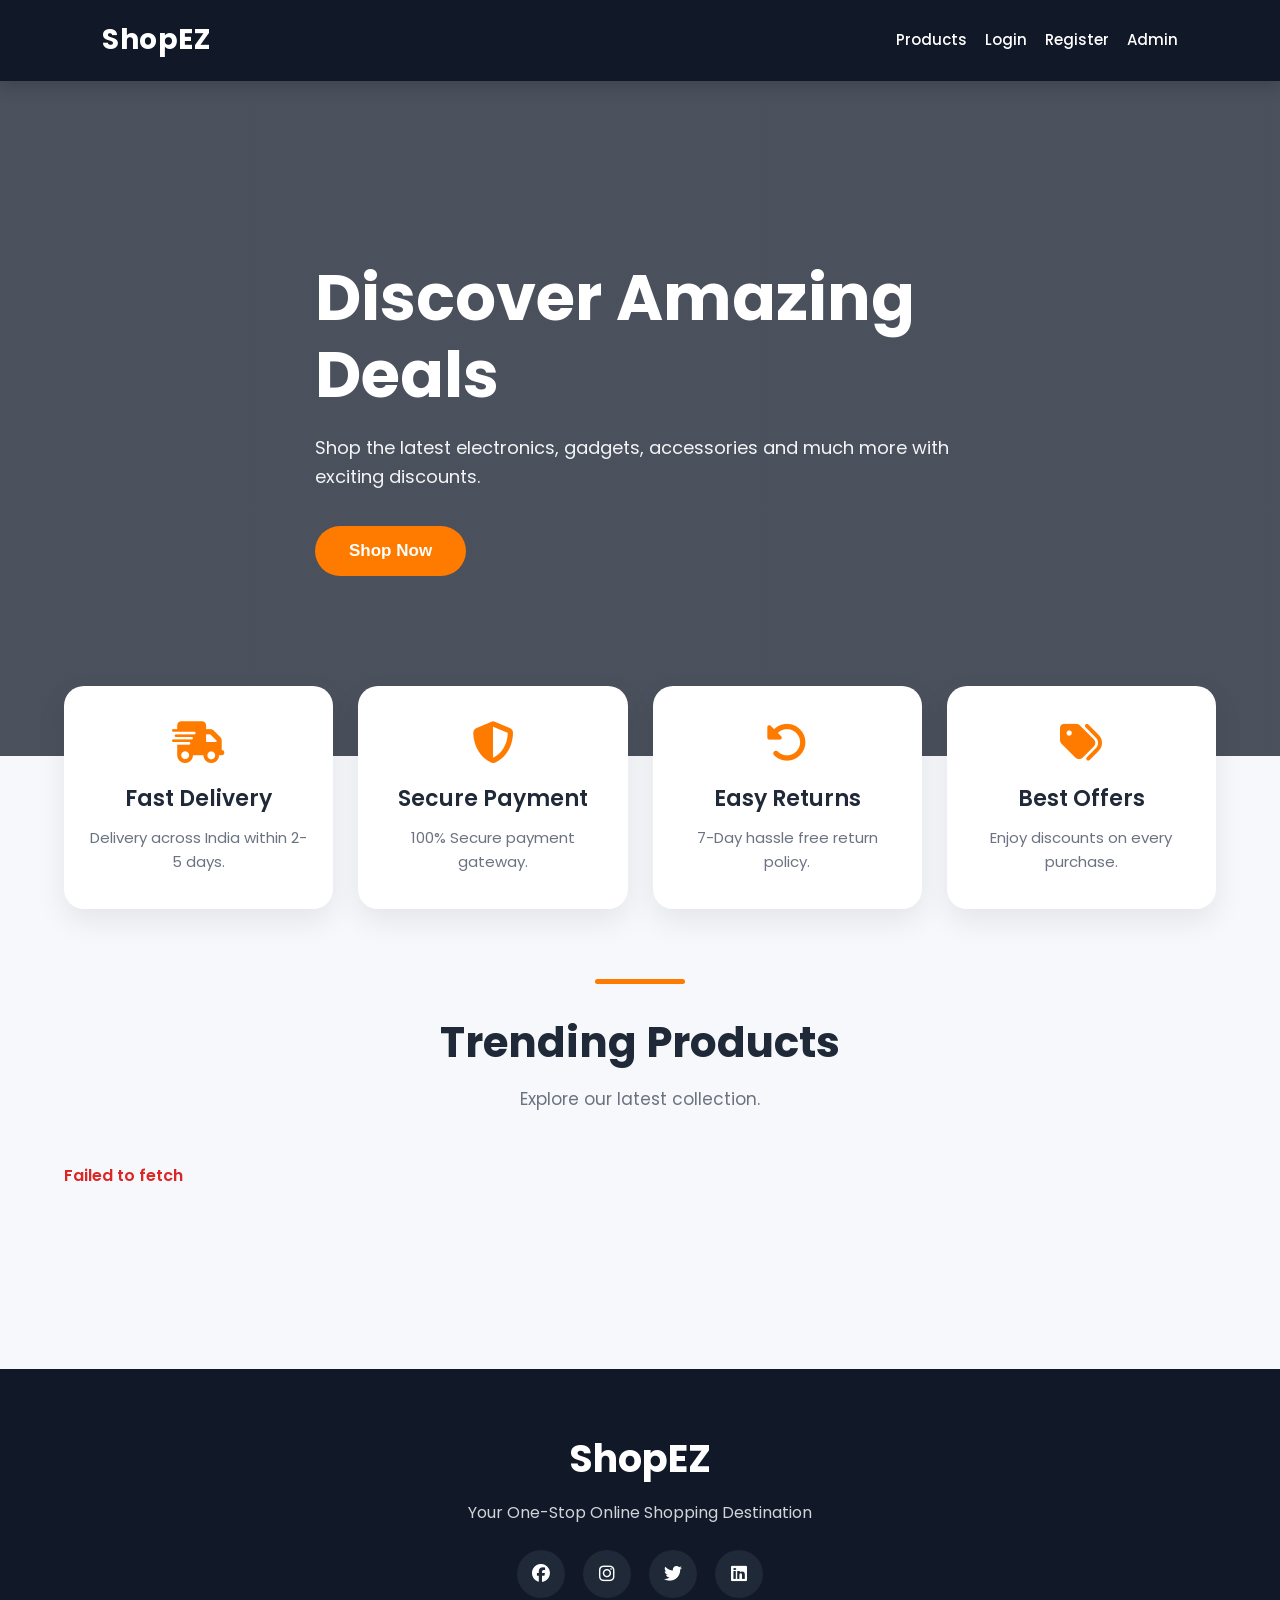
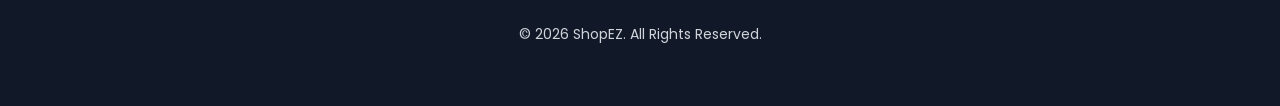
<file: frontend/index.html>
<!DOCTYPE html>
<html lang="en">

<head>
    <meta charset="UTF-8">
    <meta name="viewport" content="width=device-width, initial-scale=1.0">

    <title>ShopEZ | Online Shopping</title>

    <link rel="stylesheet" href="css/style.css">

    <link rel="preconnect" href="https://fonts.googleapis.com">
    <link rel="preconnect" href="https://fonts.gstatic.com" crossorigin>

    <link href="https://fonts.googleapis.com/css2?family=Poppins:wght@300;400;500;600;700&display=swap"
        rel="stylesheet">

    <link rel="stylesheet"
        href="https://cdnjs.cloudflare.com/ajax/libs/font-awesome/6.5.2/css/all.min.css">
</head>

<body>

    <!-- Navigation -->
    <nav id="nav"></nav>

    <!-- Hero Section -->
    <section class="hero">

        <div class="hero-content">

            <h1>Discover Amazing Deals</h1>

            <p>
                Shop the latest electronics, gadgets,
                accessories and much more with exciting discounts.
            </p>

            <a href="#products">
                <button class="hero-btn">
                    Shop Now
                </button>
            </a>

        </div>

    </section>

    <!-- Features -->

    <section class="features">

        <div class="feature-box">

            <i class="fa-solid fa-truck-fast"></i>

            <h3>Fast Delivery</h3>

            <p>Delivery across India within 2-5 days.</p>

        </div>

        <div class="feature-box">

            <i class="fa-solid fa-shield-halved"></i>

            <h3>Secure Payment</h3>

            <p>100% Secure payment gateway.</p>

        </div>

        <div class="feature-box">

            <i class="fa-solid fa-rotate-left"></i>

            <h3>Easy Returns</h3>

            <p>7-Day hassle free return policy.</p>

        </div>

        <div class="feature-box">

            <i class="fa-solid fa-tags"></i>

            <h3>Best Offers</h3>

            <p>Enjoy discounts on every purchase.</p>

        </div>

    </section>

    <!-- Products -->

    <section class="products-section" id="products">

        <div class="section-title">

            <h2>Trending Products</h2>

            <p>Explore our latest collection.</p>

        </div>

        <div id="msg"></div>

        <div class="grid" id="productGrid">

        </div>

    </section>

    <!-- Footer -->

    <footer>

        <div class="footer-content">

            <h2>ShopEZ</h2>

            <p>Your One-Stop Online Shopping Destination</p>

            <div class="footer-icons">

                <i class="fab fa-facebook"></i>

                <i class="fab fa-instagram"></i>

                <i class="fab fa-twitter"></i>

                <i class="fab fa-linkedin"></i>

            </div>

            <p class="copyright">

                © 2026 ShopEZ. All Rights Reserved.

            </p>

        </div>

    </footer>

    <!-- Scripts -->

    <script src="js/api.js"></script>

    <script src="js/nav.js"></script>

    <script>

        async function loadProducts() {

            try {

                const data = await apiRequest('/products');

                const grid = document.getElementById('productGrid');

                if (!data.products.length) {

                    grid.innerHTML = `
                    <div class="empty-products">

                        <i class="fa-solid fa-box-open"></i>

                        <h3>No Products Available</h3>

                        <p>Please add products from the admin dashboard.</p>

                    </div>
                    `;

                    return;

                }

                grid.innerHTML = data.products.map(p => `

                <div class="product-card">

                    <img src="${p.image || 'https://images.unsplash.com/photo-1542291026-7eec264c27ff?w=500'}"
                        alt="${p.name}">

                    <div class="product-info">

                        <h3>${p.name}</h3>

                        <p>${p.description}</p>

                        <div class="price-row">

                            <span class="price">

                                ₹${p.price}

                            </span>

                            ${p.discount ?
                            `<span class="discount">${p.discount}% OFF</span>`
                            : ""}

                        </div>

                        <button onclick="shopNow('${p._id}')">

                            <i class="fa-solid fa-cart-shopping"></i>

                            Buy Now

                        </button>

                    </div>

                </div>

                `).join("");

            }

            catch (err) {

                document.getElementById("msg").innerHTML =

                    `<p class="error">${err.message}</p>`;

            }

        }

        function shopNow(id) {

            if (!getToken()) {

                window.location.href = "login.html";

                return;

            }

            window.location.href = `order.html?productId=${id}`;

        }

        loadProducts();

    </script>

</body>

</html>
</file>
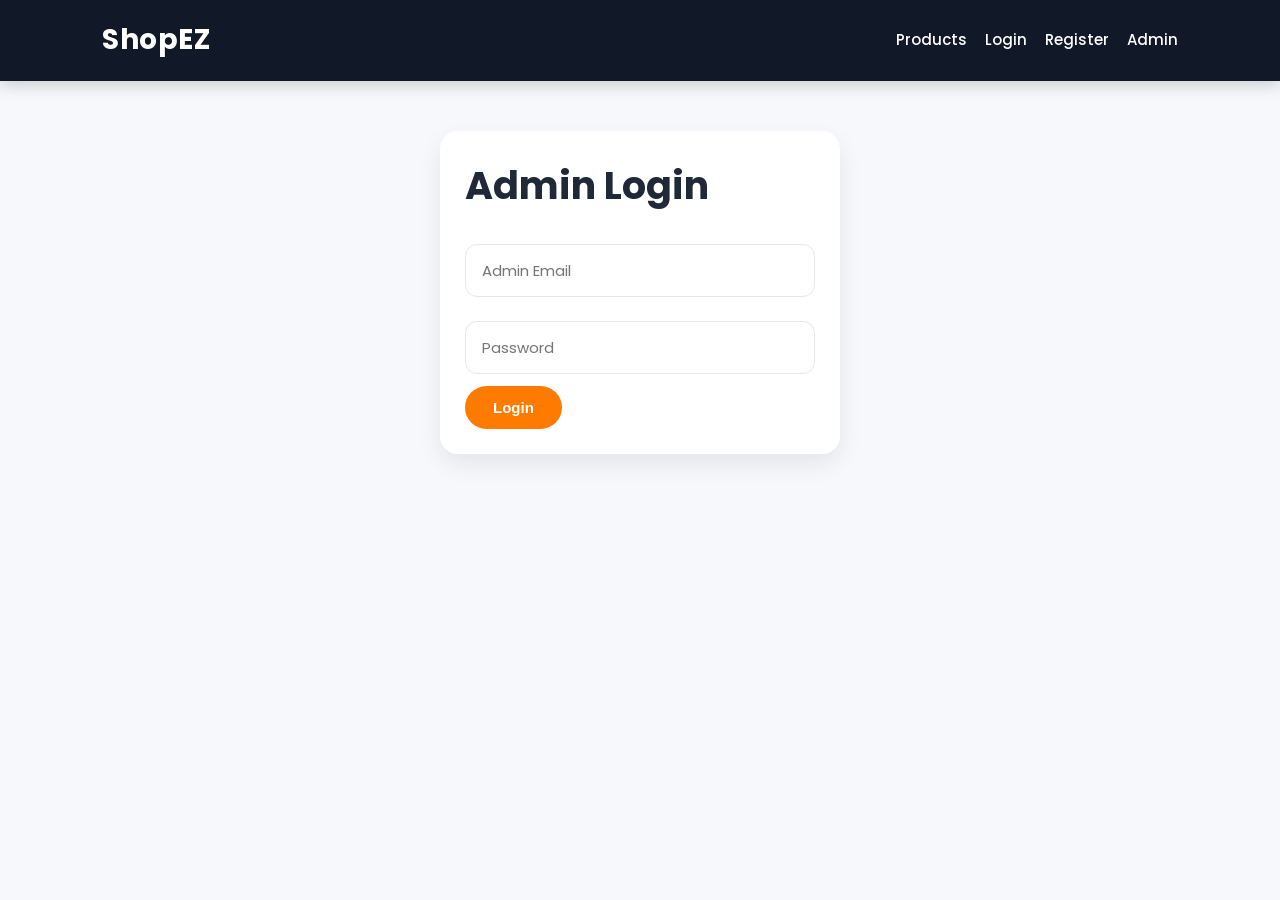
<file: frontend/admin.html>
<!DOCTYPE html>
<html>
<head><meta charset="UTF-8"><title>Admin - ShopEZ</title><link rel="stylesheet" href="css/style.css"></head>
<body>
<nav id="nav"></nav>
<div class="container">
  <div class="card" id="loginBox" style="max-width:400px;margin:auto;">
    <h2>Admin Login</h2>
    <div id="msg"></div>
    <input id="email" placeholder="Admin Email">
    <input id="password" type="password" placeholder="Password">
    <button onclick="adminLogin()">Login</button>
  </div>

  <div id="dashboard" style="display:none;">
    <div class="card">
      <h2>Add Product</h2>
      <input id="pname" placeholder="Product Name">
      <input id="pprice" placeholder="Price" type="number">
      <input id="pdiscount" placeholder="Discount %" type="number">
      <textarea id="pdesc" placeholder="Description"></textarea>
      <button onclick="addProduct()">Add Product</button>
      <div id="pmsg"></div>
    </div>
    <div class="card">
      <h2>All Orders</h2>
      <div id="allOrders"></div>
    </div>
  </div>
</div>
<script src="js/api.js"></script>
<script src="js/nav.js"></script>
<script>
async function adminLogin() {
  const email = document.getElementById('email').value;
  const password = document.getElementById('password').value;
  try {
    const data = await apiRequest('/admin/login', 'POST', { email, password });
    setToken(data.token);
    document.getElementById('loginBox').style.display = 'none';
    document.getElementById('dashboard').style.display = 'block';
    loadOrders();
  } catch (err) {
    document.getElementById('msg').innerHTML = `<p class="error">${err.message}</p>`;
  }
}

async function addProduct() {
  const name = document.getElementById('pname').value;
  const price = document.getElementById('pprice').value;
  const discount = document.getElementById('pdiscount').value;
  const description = document.getElementById('pdesc').value;
  try {
    await apiRequest('/admin/products', 'POST', { name, price, discount, description }, true);
    document.getElementById('pmsg').innerHTML = '<p class="success">Product added!</p>';
  } catch (err) {
    document.getElementById('pmsg').innerHTML = `<p class="error">${err.message}</p>`;
  }
}

async function loadOrders() {
  const data = await apiRequest('/admin/orders', 'GET', null, true);
  document.getElementById('allOrders').innerHTML = data.orders.map(o => `
    <div class="order-item">
      <span>${o.user.name} (${o.user.email})</span>
      <span>₹${o.totalAmount} - ${o.status}</span>
    </div>`).join('') || '<p>No orders yet.</p>';
}
</script>
</body>
</html>
</file>
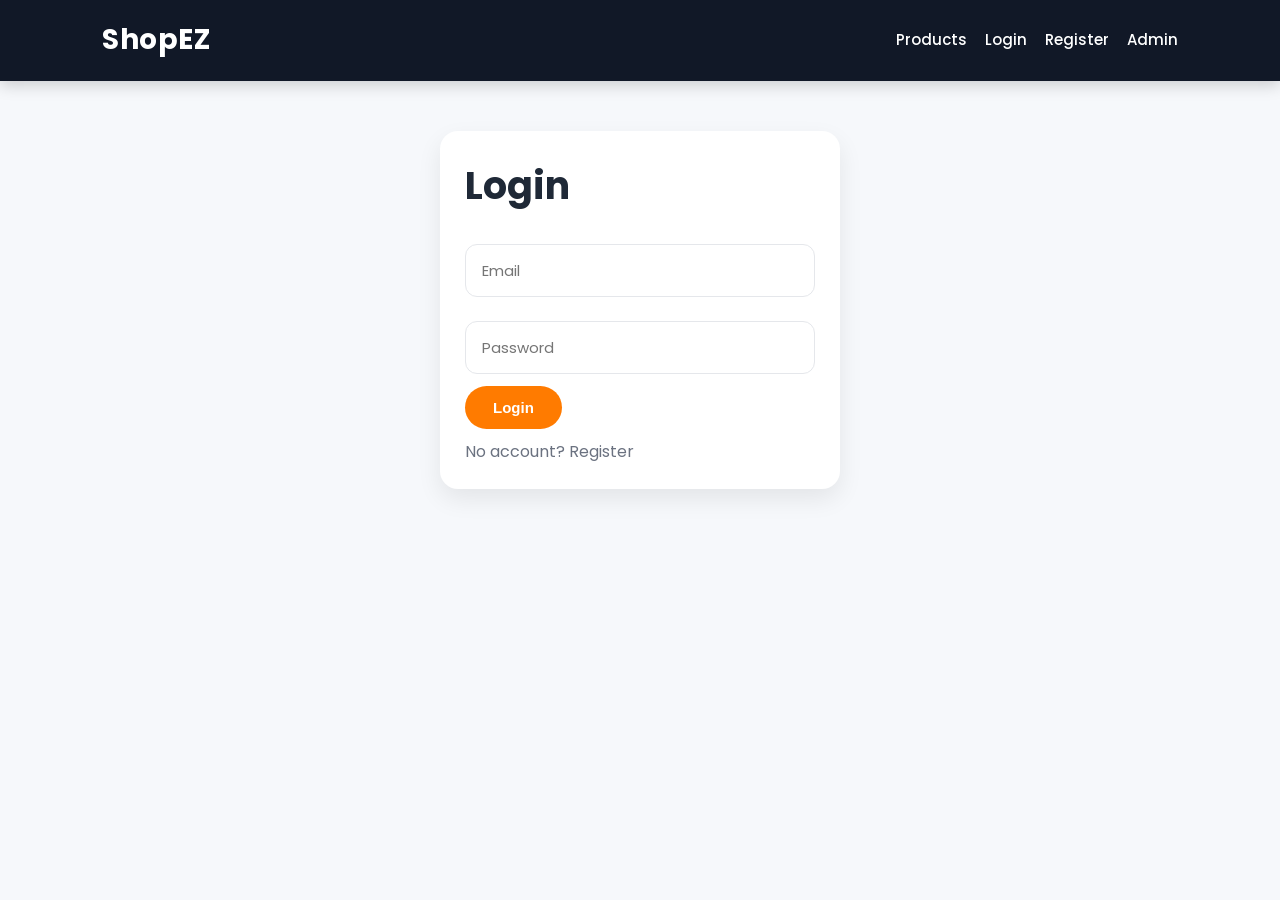
<file: frontend/cart.html>
<!DOCTYPE html>
<html>
<head><meta charset="UTF-8"><title>Cart - ShopEZ</title><link rel="stylesheet" href="css/style.css"></head>
<body>
<nav id="nav"></nav>
<div class="container">
  <div class="card">
    <h2>My Cart</h2>
    <div id="msg"></div>
    <div id="cartItems"></div>
    <button onclick="window.location.href='order.html'">Proceed to Checkout</button>
  </div>
</div>
<script src="js/api.js"></script>
<script src="js/nav.js"></script>
<script>
async function loadCart() {
  if (!getToken()) { window.location.href = 'login.html'; return; }
  try {
    const data = await apiRequest('/cart', 'GET', null, true);
    const box = document.getElementById('cartItems');
    if (!data.cart.items.length) { box.innerHTML = '<p>Your cart is empty.</p>'; return; }
    box.innerHTML = data.cart.items.map(i => `
      <div class="cart-item">
        <span>${i.product.name} x ${i.quantity}</span>
        <span>₹${i.product.price * i.quantity}
          <button onclick="removeItem('${i.product._id}')">Remove</button>
        </span>
      </div>`).join('');
  } catch (err) {
    document.getElementById('msg').innerHTML = `<p class="error">${err.message}</p>`;
  }
}

async function removeItem(productId) {
  await apiRequest('/cart/remove', 'POST', { productId }, true);
  loadCart();
}

loadCart();
</script>
</body>
</html>
</file>
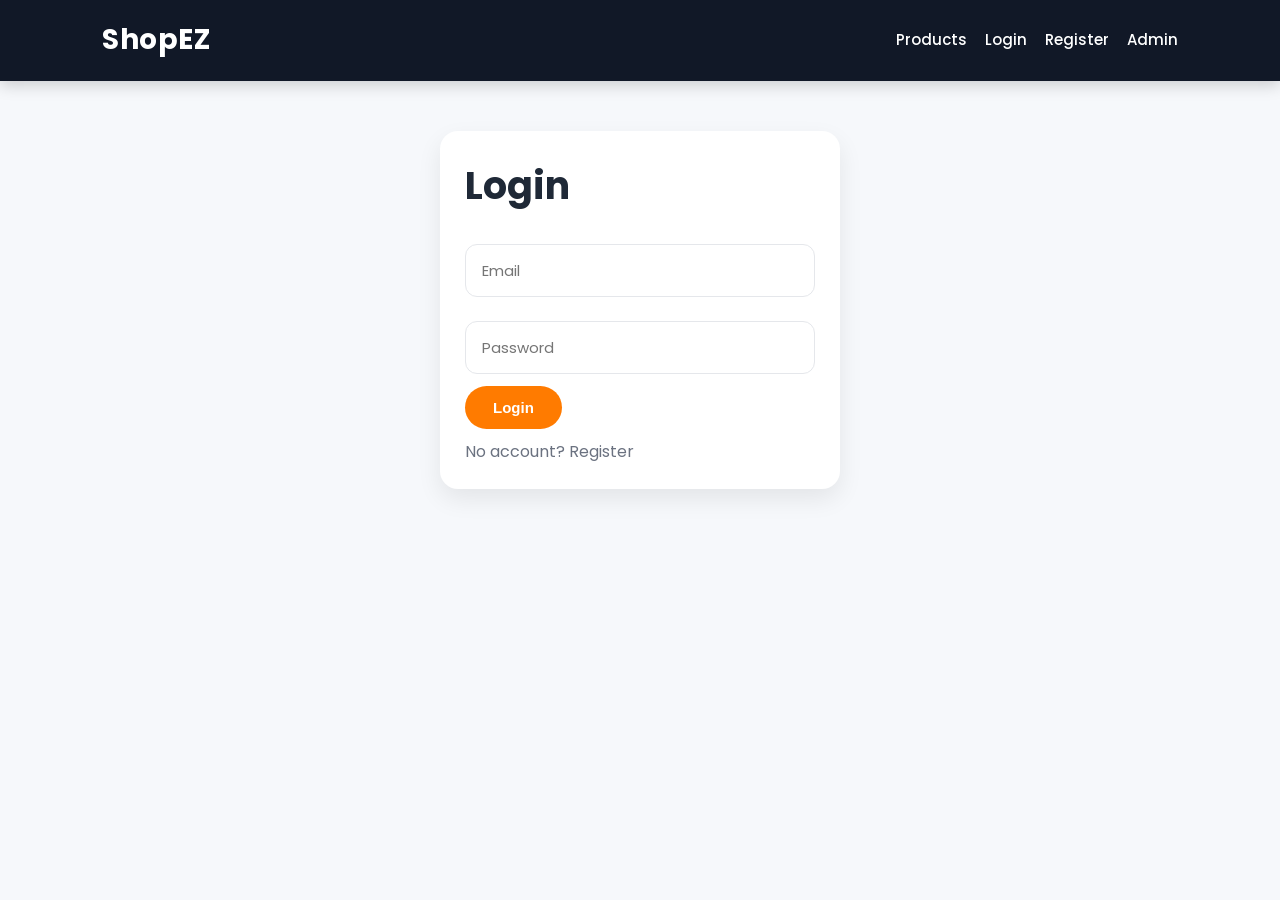
<file: frontend/login.html>
<!DOCTYPE html>
<html>
<head><meta charset="UTF-8"><title>Login - ShopEZ</title><link rel="stylesheet" href="css/style.css"></head>
<body>
<nav id="nav"></nav>
<div class="container">
  <div class="card" style="max-width:400px;margin:auto;">
    <h2>Login</h2>
    <div id="msg"></div>
    <input id="email" placeholder="Email">
    <input id="password" type="password" placeholder="Password">
    <button onclick="login()">Login</button>
    <p style="margin-top:10px;">No account? <a href="register.html">Register</a></p>
  </div>
</div>
<script src="js/api.js"></script>
<script src="js/nav.js"></script>
<script>
async function login() {
  const email = document.getElementById('email').value;
  const password = document.getElementById('password').value;
  const msg = document.getElementById('msg');
  try {
    const data = await apiRequest('/users/login', 'POST', { email, password });
    setToken(data.token);
    window.location.href = 'index.html';
  } catch (err) {
    msg.innerHTML = `<p class="error">${err.message}</p>`;
  }
}
</script>
</body>
</html>
</file>
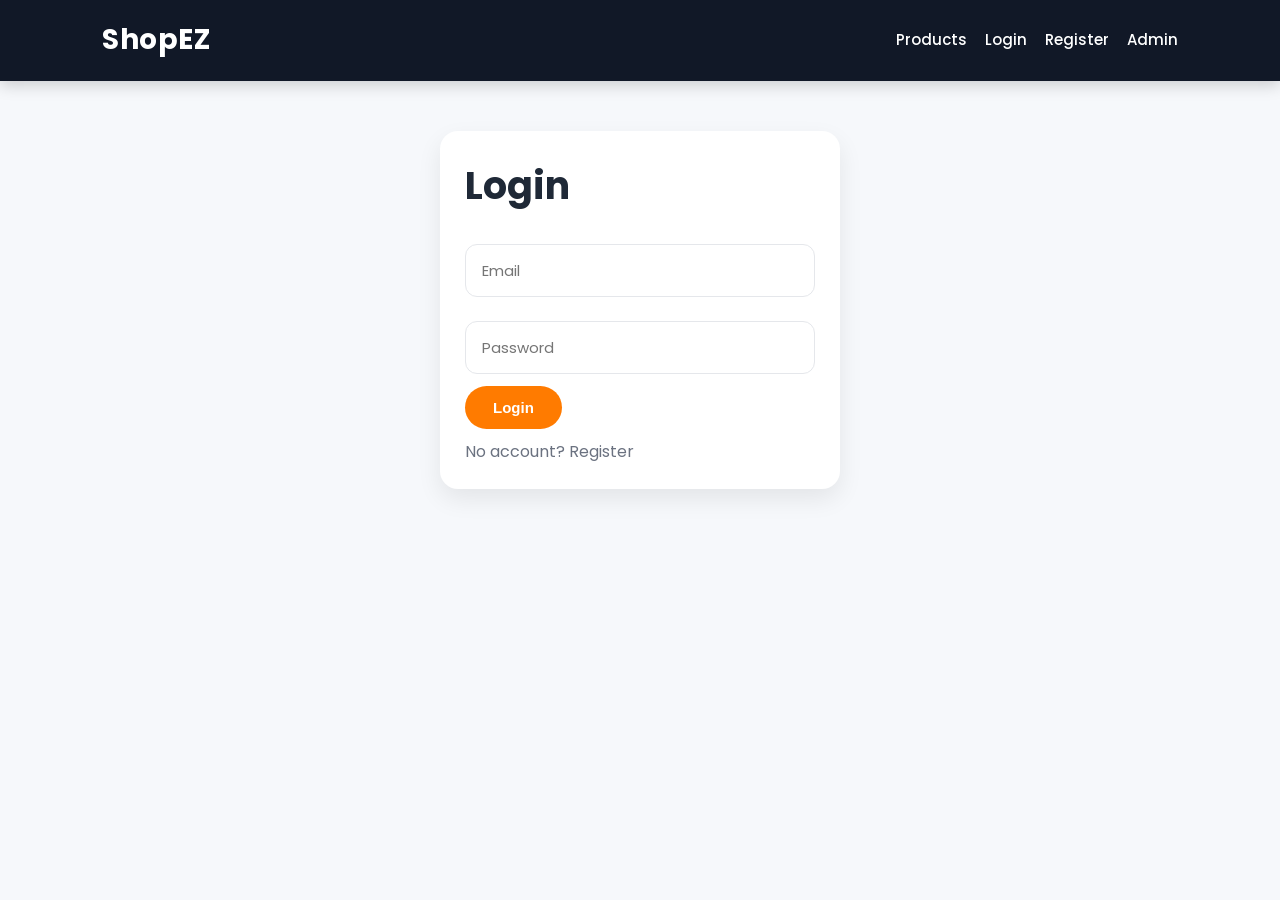
<file: frontend/order.html>
<!DOCTYPE html>
<html>
<head><meta charset="UTF-8"><title>Order - ShopEZ</title><link rel="stylesheet" href="css/style.css"></head>
<body>
<nav id="nav"></nav>
<div class="container">
  <div class="card" style="max-width:500px;margin:auto;">
    <h2>Order Details</h2>
    <div id="msg"></div>
    <div id="productInfo"></div>
    <input id="address" placeholder="Shipping Address">
    <select id="payment">
      <option value="COD">Cash on Delivery</option>
      <option value="Card">Credit/Debit Card</option>
      <option value="UPI">UPI</option>
    </select>
    <button onclick="placeOrder()">Confirm Order</button>
  </div>
</div>
<script src="js/api.js"></script>
<script src="js/nav.js"></script>
<script>
const params = new URLSearchParams(window.location.search);
const productId = params.get('productId');

async function init() {
  if (!getToken()) { window.location.href = 'login.html'; return; }
  if (productId) {
    const data = await apiRequest('/products/' + productId);
    document.getElementById('productInfo').innerHTML = `
      <p><strong>${data.product.name}</strong> - ₹${data.product.price}</p>`;
    await apiRequest('/cart/add', 'POST', { productId, quantity: 1 }, true);
  }
}

async function placeOrder() {
  const address = document.getElementById('address').value;
  const paymentMethod = document.getElementById('payment').value;
  const msg = document.getElementById('msg');
  try {
    const data = await apiRequest('/orders', 'POST', { address, paymentMethod }, true);
    msg.innerHTML = `<p class="success">Order placed! Total: ₹${data.order.totalAmount}</p>`;
    setTimeout(() => window.location.href = 'profile.html', 1500);
  } catch (err) {
    msg.innerHTML = `<p class="error">${err.message}</p>`;
  }
}

init();
</script>
</body>
</html>
</file>
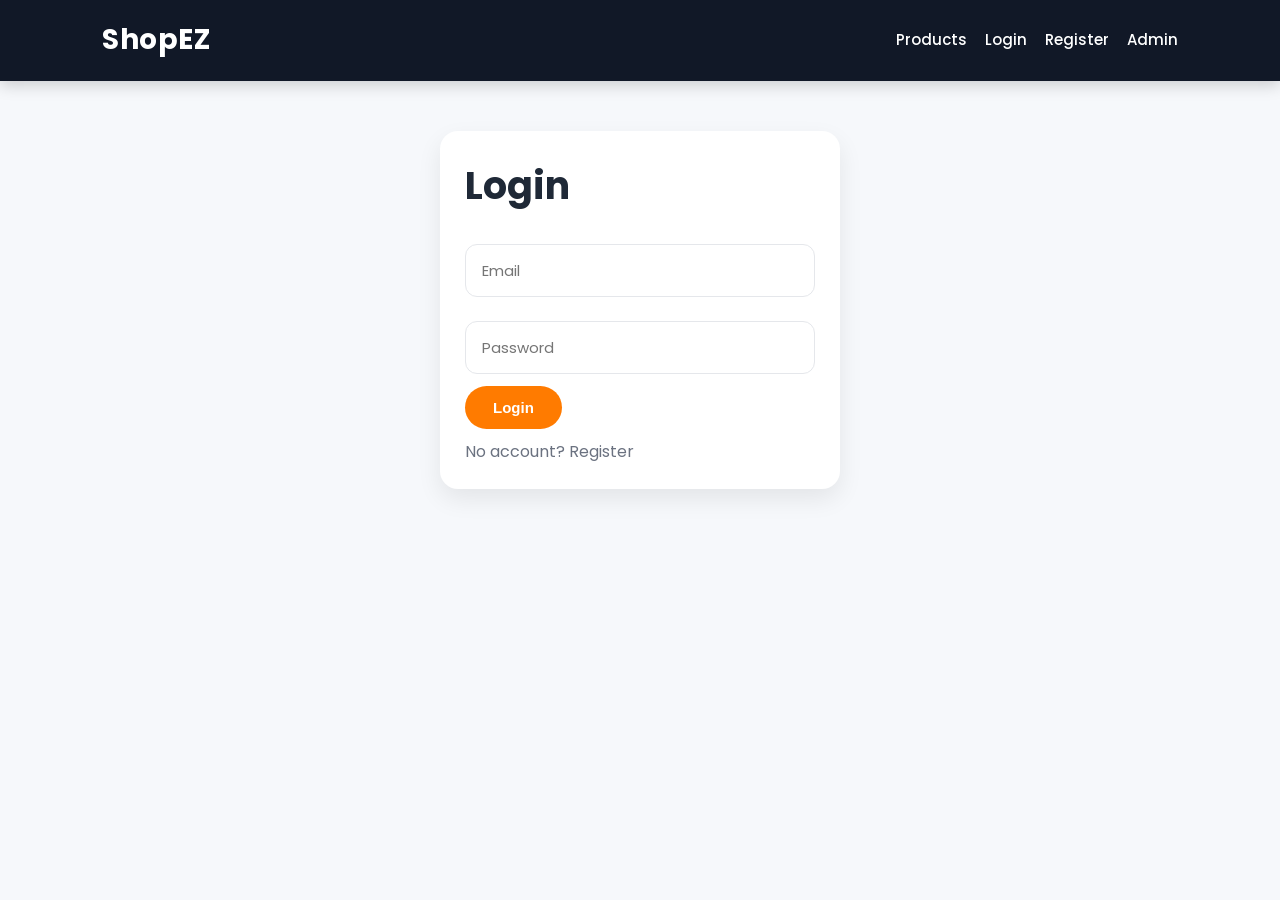
<file: frontend/profile.html>
<!DOCTYPE html>
<html>
<head><meta charset="UTF-8"><title>Profile - ShopEZ</title><link rel="stylesheet" href="css/style.css"></head>
<body>
<nav id="nav"></nav>
<div class="container">
  <div class="card">
    <h2>My Profile</h2>
    <div id="userInfo"></div>
  </div>
  <div class="card">
    <h2>My Orders</h2>
    <div id="orders"></div>
  </div>
</div>
<script src="js/api.js"></script>
<script src="js/nav.js"></script>
<script>
async function loadProfile() {
  if (!getToken()) { window.location.href = 'login.html'; return; }
  const profile = await apiRequest('/users/profile', 'GET', null, true);
  document.getElementById('userInfo').innerHTML = `
    <p><strong>Name:</strong> ${profile.user.name}</p>
    <p><strong>Email:</strong> ${profile.user.email}</p>
    <p><strong>Address:</strong> ${profile.user.address || 'Not set'}</p>`;

  const data = await apiRequest('/orders', 'GET', null, true);
  const box = document.getElementById('orders');
  if (!data.orders.length) { box.innerHTML = '<p>No orders yet.</p>'; return; }
  box.innerHTML = data.orders.map(o => `
    <div class="order-item">
      <span>${o.items.map(i => i.product.name + ' x' + i.quantity).join(', ')}</span>
      <span>₹${o.totalAmount} - ${o.status}</span>
    </div>`).join('');
}

loadProfile();
</script>
</body>
</html>
</file>
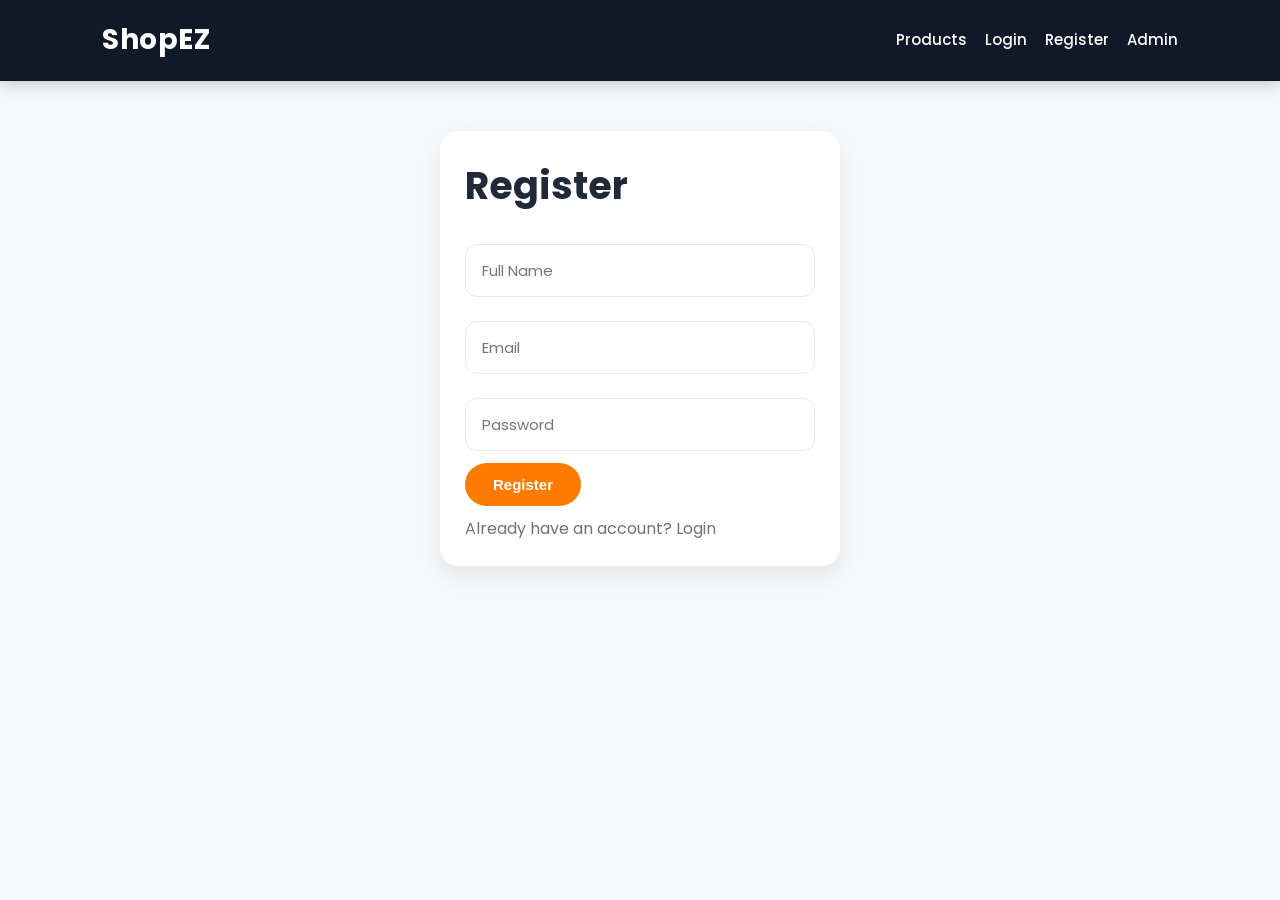
<file: frontend/register.html>
<!DOCTYPE html>
<html>
<head><meta charset="UTF-8"><title>Register - ShopEZ</title><link rel="stylesheet" href="css/style.css"></head>
<body>
<nav id="nav"></nav>
<div class="container">
  <div class="card" style="max-width:400px;margin:auto;">
    <h2>Register</h2>
    <div id="msg"></div>
    <input id="name" placeholder="Full Name">
    <input id="email" placeholder="Email">
    <input id="password" type="password" placeholder="Password">
    <button onclick="register()">Register</button>
    <p style="margin-top:10px;">Already have an account? <a href="login.html">Login</a></p>
  </div>
</div>
<script src="js/api.js"></script>
<script src="js/nav.js"></script>
<script>
async function register() {
  const name = document.getElementById('name').value;
  const email = document.getElementById('email').value;
  const password = document.getElementById('password').value;
  const msg = document.getElementById('msg');
  try {
    await apiRequest('/users/register', 'POST', { name, email, password });
    msg.innerHTML = '<p class="success">Registered! Redirecting to login...</p>';
    setTimeout(() => window.location.href = 'login.html', 1200);
  } catch (err) {
    msg.innerHTML = `<p class="error">${err.message}</p>`;
  }
}
</script>
</body>
</html>
</file>
<file: frontend/css/style.css>
/* =========================================================
   ShopEZ Modern UI
   Part 1 - Global Styling
========================================================= */

@import url('https://fonts.googleapis.com/css2?family=Poppins:wght@300;400;500;600;700;800&display=swap');

:root{

    --primary:#ff7b00;
    --primary-dark:#e46d00;
    --secondary:#1f2937;
    --background:#f6f8fb;
    --card:#ffffff;
    --text:#1f2937;
    --text-light:#6b7280;
    --success:#16a34a;
    --danger:#dc2626;
    --border:#e5e7eb;

    --shadow:0 10px 25px rgba(0,0,0,.08);
    --shadow-hover:0 15px 35px rgba(0,0,0,.15);

    --radius:18px;
    --transition:.35s ease;
}

/* Reset */

*{
    margin:0;
    padding:0;
    box-sizing:border-box;
}

html{
    scroll-behavior:smooth;
}

body{

    font-family:'Poppins',sans-serif;
    background:var(--background);
    color:var(--text);
    line-height:1.6;
    overflow-x:hidden;
}

/* Links */

a{
    text-decoration:none;
    color:inherit;
}

img{
    max-width:100%;
    display:block;
}

/* Containers */

.container{

    width:90%;
    max-width:1300px;
    margin:auto;
    padding:50px 0;

}

/* =========================================================
   NAVBAR
========================================================= */

nav{

    position:sticky;
    top:0;
    z-index:999;

    display:flex;
    justify-content:space-between;
    align-items:center;

    padding:18px 8%;

    background:#111827;

    box-shadow:0 4px 15px rgba(0,0,0,.18);

}

nav strong{

    color:#fff;
    font-size:28px;
    font-weight:700;
    letter-spacing:.5px;

}

nav div:last-child{

    display:flex;
    align-items:center;
    gap:18px;

}

nav a{

    color:#fff;
    font-size:15px;
    font-weight:500;
    transition:var(--transition);

    position:relative;

}

nav a:hover{

    color:var(--primary);

}

nav a::after{

    content:"";

    position:absolute;
    left:0;
    bottom:-6px;

    width:0%;
    height:2px;

    background:var(--primary);

    transition:.3s;

}

nav a:hover::after{

    width:100%;

}

/* =========================================================
   BUTTONS
========================================================= */

button{

    border:none;
    outline:none;

    background:var(--primary);

    color:#fff;

    padding:13px 28px;

    border-radius:50px;

    font-size:15px;
    font-weight:600;

    cursor:pointer;

    transition:var(--transition);

}

button:hover{

    background:var(--primary-dark);

    transform:translateY(-3px);

    box-shadow:0 10px 20px rgba(255,123,0,.35);

}

button:active{

    transform:scale(.96);

}

/* =========================================================
   INPUTS
========================================================= */

input,
textarea,
select{

    width:100%;

    margin:12px 0;

    padding:14px 16px;

    border:1px solid var(--border);

    border-radius:12px;

    background:#fff;

    font-size:15px;

    transition:var(--transition);

    font-family:'Poppins',sans-serif;

}

input:focus,
textarea:focus,
select:focus{

    outline:none;

    border-color:var(--primary);

    box-shadow:0 0 0 4px rgba(255,123,0,.15);

}

/* =========================================================
   CARDS
========================================================= */

.card{

    background:var(--card);

    border-radius:var(--radius);

    padding:25px;

    box-shadow:var(--shadow);

    transition:var(--transition);

}

.card:hover{

    transform:translateY(-6px);

    box-shadow:var(--shadow-hover);

}

/* =========================================================
   HEADINGS
========================================================= */

h1{

    font-size:58px;
    font-weight:700;
    line-height:1.2;

}

h2{

    font-size:38px;
    font-weight:700;
    margin-bottom:15px;

}

h3{

    font-size:22px;
    font-weight:600;

}

p{

    color:var(--text-light);

}

/* Messages */

.success{

    color:var(--success);
    margin-top:10px;
    font-weight:600;

}

.error{

    color:var(--danger);
    margin-top:10px;
    font-weight:600;

}
  /* =========================================================
   HERO SECTION
========================================================= */

.hero{

    width:100%;
    min-height:75vh;

    display:flex;
    align-items:center;
    justify-content:center;

    padding:80px 8%;

    background:
    linear-gradient(rgba(17,24,39,.75),rgba(17,24,39,.75)),
    url("https://images.unsplash.com/photo-1512436991641-6745cdb1723f?w=1600")
    center/cover no-repeat;

    color:#fff;

}

.hero-content{

    max-width:650px;

}

.hero h1{

    font-size:64px;
    margin-bottom:20px;
    color:#fff;

}

.hero p{

    color:#f3f4f6;
    font-size:18px;
    margin-bottom:35px;

}

.hero-btn{

    font-size:17px;
    padding:15px 34px;

}

/* =========================================================
   FEATURES
========================================================= */

.features{

    width:90%;
    max-width:1300px;

    margin:-70px auto 70px;

    display:grid;
    grid-template-columns:repeat(auto-fit,minmax(220px,1fr));
    gap:25px;

}

.feature-box{

    background:#fff;

    border-radius:20px;

    padding:35px 25px;

    text-align:center;

    box-shadow:0 12px 30px rgba(0,0,0,.08);

    transition:.35s;

}

.feature-box:hover{

    transform:translateY(-10px);

    box-shadow:0 18px 35px rgba(0,0,0,.15);

}

.feature-box i{

    font-size:42px;

    color:var(--primary);

    margin-bottom:18px;

}

.feature-box h3{

    margin-bottom:10px;

}

.feature-box p{

    font-size:15px;

}

/* =========================================================
   SECTION TITLES
========================================================= */

.section-title{

    text-align:center;

    margin-bottom:50px;

}

.section-title h2{

    font-size:42px;

    margin-bottom:10px;

}

.section-title p{

    font-size:17px;

}

/* =========================================================
   PRODUCTS SECTION
========================================================= */

.products-section{

    width:90%;
    max-width:1300px;

    margin:auto;

    padding-bottom:80px;

}

/* =========================================================
   EMPTY PRODUCTS
========================================================= */

.empty-products{

    width:100%;

    background:#fff;

    padding:60px;

    border-radius:20px;

    text-align:center;

    box-shadow:var(--shadow);

}

.empty-products i{

    font-size:65px;

    color:var(--primary);

    margin-bottom:20px;

}

.empty-products h3{

    margin-bottom:12px;

}

.empty-products p{

    font-size:16px;

}

/* =========================================================
   SMALL DECORATION
========================================================= */

.products-section::before{

    content:"";

    display:block;

    width:90px;
    height:5px;

    background:var(--primary);

    margin:0 auto 25px;

    border-radius:20px;

}
  /* =========================================================
   PRODUCT GRID
========================================================= */

.grid{

    display:grid;

    grid-template-columns:repeat(auto-fit,minmax(280px,1fr));

    gap:35px;

    margin-top:20px;

}

/* =========================================================
   PRODUCT CARD
========================================================= */

.product-card{

    background:#fff;

    border-radius:22px;

    overflow:hidden;

    box-shadow:0 12px 30px rgba(0,0,0,.08);

    transition:.35s;

    position:relative;

}

.product-card:hover{

    transform:translateY(-12px);

    box-shadow:0 25px 45px rgba(0,0,0,.18);

}

/* =========================================================
   PRODUCT IMAGE
========================================================= */

.product-card img{

    width:100%;

    height:260px;

    object-fit:cover;

    transition:.5s;

}

.product-card:hover img{

    transform:scale(1.08);

}

/* =========================================================
   PRODUCT INFO
========================================================= */

.product-info{

    padding:22px;

}

.product-info h3{

    font-size:22px;

    margin-bottom:12px;

    color:var(--secondary);

}

.product-info p{

    color:#6b7280;

    font-size:15px;

    min-height:48px;

    margin-bottom:18px;

    line-height:1.6;

}

/* =========================================================
   PRICE
========================================================= */

.price-row{

    display:flex;

    justify-content:space-between;

    align-items:center;

    margin-bottom:20px;

}

.price{

    font-size:24px;

    font-weight:700;

    color:var(--primary);

}

.discount{

    background:#16a34a;

    color:#fff;

    padding:5px 12px;

    border-radius:25px;

    font-size:12px;

    font-weight:600;

}

/* =========================================================
   BUY BUTTON
========================================================= */

.product-card button{

    width:100%;

    display:flex;

    justify-content:center;

    align-items:center;

    gap:10px;

    border-radius:12px;

    font-size:15px;

}

.product-card button i{

    font-size:16px;

}

/* =========================================================
   PRODUCT BADGE
========================================================= */

.product-card::before{

    content:"HOT";

    position:absolute;

    top:15px;

    left:15px;

    background:#ef4444;

    color:#fff;

    padding:6px 12px;

    border-radius:30px;

    font-size:11px;

    font-weight:700;

    z-index:10;

    letter-spacing:1px;

}

/* =========================================================
   IMAGE SHADOW
========================================================= */

.product-card::after{

    content:"";

    position:absolute;

    top:0;

    left:0;

    width:100%;

    height:260px;

    background:linear-gradient(
        transparent,
        rgba(0,0,0,.05)
    );

    pointer-events:none;

}

/* =========================================================
   PRODUCT ANIMATION
========================================================= */

@keyframes fadeUp{

    from{

        opacity:0;

        transform:translateY(35px);

    }

    to{

        opacity:1;

        transform:translateY(0);

    }

}

.product-card{

    animation:fadeUp .6s ease both;

}

/* =========================================================
   PRODUCT HOVER GLOW
========================================================= */

.product-card:hover{

    border:1px solid rgba(255,123,0,.25);

}

/* =========================================================
   PRODUCT DESCRIPTION CLAMP
========================================================= */

.product-info p{

    display:-webkit-box;

    -webkit-line-clamp:2;

    -webkit-box-orient:vertical;

    overflow:hidden;

}

/* =========================================================
   PRODUCT IMAGE BACKGROUND
========================================================= */

.product-card img{

    background:#f4f4f4;

}
  /* =========================================================
   LOGIN | REGISTER | ADMIN
========================================================= */

.auth-section{

    min-height:85vh;

    display:flex;

    justify-content:center;

    align-items:center;

    padding:60px 20px;

}

.auth-card{

    width:100%;
    max-width:460px;

    background:#fff;

    border-radius:24px;

    padding:40px;

    box-shadow:0 18px 40px rgba(0,0,0,.12);

    animation:fadeUp .6s ease;

}

.auth-card h2{

    text-align:center;

    margin-bottom:10px;

    color:var(--secondary);

}

.auth-card p{

    text-align:center;

    margin-bottom:25px;

}

.auth-card button{

    width:100%;

    margin-top:15px;

}

.auth-card a{

    color:var(--primary);

    font-weight:600;

}

.auth-card a:hover{

    text-decoration:underline;

}

/* =========================================================
   INPUT GROUP
========================================================= */

.input-group{

    margin-bottom:18px;

}

.input-group label{

    display:block;

    margin-bottom:8px;

    font-size:14px;

    font-weight:600;

    color:#374151;

}

.input-group input,
.input-group textarea,
.input-group select{

    width:100%;

}

/* =========================================================
   ADMIN DASHBOARD
========================================================= */

#dashboard{

    display:grid;

    grid-template-columns:380px 1fr;

    gap:30px;

    margin-top:40px;

}

#dashboard .card{

    height:fit-content;

}

/* =========================================================
   ADD PRODUCT FORM
========================================================= */

#dashboard input,
#dashboard textarea{

    margin-bottom:15px;

}

#dashboard textarea{

    resize:vertical;

    min-height:120px;

}

#dashboard button{

    width:100%;

}

/* =========================================================
   ORDER LIST
========================================================= */

.order-item{

    display:flex;

    justify-content:space-between;

    align-items:center;

    gap:20px;

    padding:18px 0;

    border-bottom:1px solid #ececec;

}

.order-item:last-child{

    border-bottom:none;

}

.order-item span:first-child{

    font-weight:600;

    color:#374151;

}

.order-item span:last-child{

    color:var(--primary);

    font-weight:700;

}

/* =========================================================
   PROFILE CARD
========================================================= */

.profile-card{

    display:flex;

    align-items:center;

    gap:20px;

}

.profile-avatar{

    width:85px;

    height:85px;

    border-radius:50%;

    background:var(--primary);

    color:#fff;

    display:flex;

    justify-content:center;

    align-items:center;

    font-size:34px;

    font-weight:bold;

}

/* =========================================================
   DASHBOARD TITLE
========================================================= */

.dashboard-title{

    margin-bottom:25px;

    display:flex;

    justify-content:space-between;

    align-items:center;

}

.dashboard-title h2{

    margin:0;

}

/* =========================================================
   TABLE STYLE
========================================================= */

table{

    width:100%;

    border-collapse:collapse;

}

table th{

    background:#111827;

    color:#fff;

    padding:15px;

    text-align:left;

}

table td{

    padding:15px;

    border-bottom:1px solid #ececec;

}

table tr:hover{

    background:#fafafa;

}

/* =========================================================
   STATUS BADGES
========================================================= */

.badge{

    display:inline-block;

    padding:6px 14px;

    border-radius:30px;

    font-size:12px;

    font-weight:600;

}

.badge-success{

    background:#dcfce7;

    color:#15803d;

}

.badge-pending{

    background:#fef3c7;

    color:#b45309;

}

.badge-danger{

    background:#fee2e2;

    color:#b91c1c;

}

/* =========================================================
   FORM ICONS
========================================================= */

.input-icon{

    position:relative;

}

.input-icon i{

    position:absolute;

    left:16px;

    top:50%;

    transform:translateY(-50%);

    color:#9ca3af;

}

.input-icon input{

    padding-left:48px;

}

/* =========================================================
   LOGIN ANIMATION
========================================================= */

.auth-card:hover{

    transform:translateY(-5px);

    transition:.35s;

}

/* =========================================================
   RESPONSIVE
========================================================= */

@media(max-width:950px){

    #dashboard{

        grid-template-columns:1fr;

    }

}

@media(max-width:600px){

    .auth-card{

        padding:25px;

    }

    .order-item{

        flex-direction:column;

        align-items:flex-start;

    }

}
  /* =========================================================
   CART
========================================================= */

.cart-item{

    display:flex;
    justify-content:space-between;
    align-items:center;

    gap:20px;

    padding:20px;

    margin-bottom:18px;

    background:#fff;

    border-radius:18px;

    box-shadow:var(--shadow);

    transition:.35s;

}

.cart-item:hover{

    transform:translateY(-5px);

    box-shadow:var(--shadow-hover);

}

.cart-item span{

    font-weight:500;

}

.cart-item button{

    padding:10px 18px;

    font-size:14px;

}

/* =========================================================
   ORDER PAGE
========================================================= */

#productInfo{

    background:#fff;

    padding:20px;

    border-radius:18px;

    margin-bottom:20px;

    box-shadow:var(--shadow);

}

#productInfo strong{

    font-size:20px;

}

/* =========================================================
   PROFILE
========================================================= */

#userInfo{

    line-height:2;

}

#userInfo strong{

    color:var(--secondary);

}

#orders{

    margin-top:20px;

}

/* =========================================================
   FOOTER
========================================================= */

footer{

    background:#111827;

    color:#fff;

    margin-top:80px;

    padding:60px 20px;

}

.footer-content{

    max-width:1200px;

    margin:auto;

    text-align:center;

}

.footer-content h2{

    color:#fff;

    margin-bottom:10px;

}

.footer-content p{

    color:#d1d5db;

}

.footer-icons{

    display:flex;

    justify-content:center;

    gap:18px;

    margin:25px 0;

}

.footer-icons i{

    width:48px;

    height:48px;

    display:flex;

    justify-content:center;

    align-items:center;

    border-radius:50%;

    background:#1f2937;

    cursor:pointer;

    transition:.35s;

    font-size:18px;

}

.footer-icons i:hover{

    background:var(--primary);

    transform:translateY(-6px);

}

.copyright{

    margin-top:20px;

    font-size:14px;

}

/* =========================================================
   SCROLLBAR
========================================================= */

::-webkit-scrollbar{

    width:10px;

}

::-webkit-scrollbar-track{

    background:#ececec;

}

::-webkit-scrollbar-thumb{

    background:var(--primary);

    border-radius:50px;

}

::-webkit-scrollbar-thumb:hover{

    background:var(--primary-dark);

}

/* =========================================================
   LOADING SPINNER
========================================================= */

.loader{

    width:60px;

    height:60px;

    border:6px solid #e5e7eb;

    border-top:6px solid var(--primary);

    border-radius:50%;

    animation:spin 1s linear infinite;

    margin:60px auto;

}

@keyframes spin{

    from{

        transform:rotate(0deg);

    }

    to{

        transform:rotate(360deg);

    }

}

/* =========================================================
   FADE ANIMATIONS
========================================================= */

.fade{

    animation:fade .7s ease;

}

@keyframes fade{

    from{

        opacity:0;

        transform:translateY(25px);

    }

    to{

        opacity:1;

        transform:translateY(0);

    }

}

/* =========================================================
   UTILITIES
========================================================= */

.text-center{

    text-align:center;

}

.mt-20{

    margin-top:20px;

}

.mt-30{

    margin-top:30px;

}

.mb-20{

    margin-bottom:20px;

}

.hidden{

    display:none;

}

/* =========================================================
   MOBILE
========================================================= */

@media(max-width:992px){

    .hero{

        text-align:center;

        min-height:60vh;

    }

    .hero h1{

        font-size:48px;

    }

    .features{

        margin-top:40px;

    }

}

@media(max-width:768px){

    nav{

        flex-direction:column;

        gap:18px;

        padding:20px;

    }

    nav div:last-child{

        flex-wrap:wrap;

        justify-content:center;

    }

    .grid{

        grid-template-columns:1fr;

    }

    h1{

        font-size:38px;

    }

    h2{

        font-size:30px;

    }

    .container{

        width:94%;

    }

}

@media(max-width:480px){

    .hero{

        padding:50px 20px;

    }

    .hero h1{

        font-size:32px;

    }

    .hero p{

        font-size:15px;

    }

    button{

        width:100%;

    }

    .feature-box{

        padding:25px;

    }

    .product-info{

        padding:18px;

    }

    .price{

        font-size:22px;

    }

}
</file>
